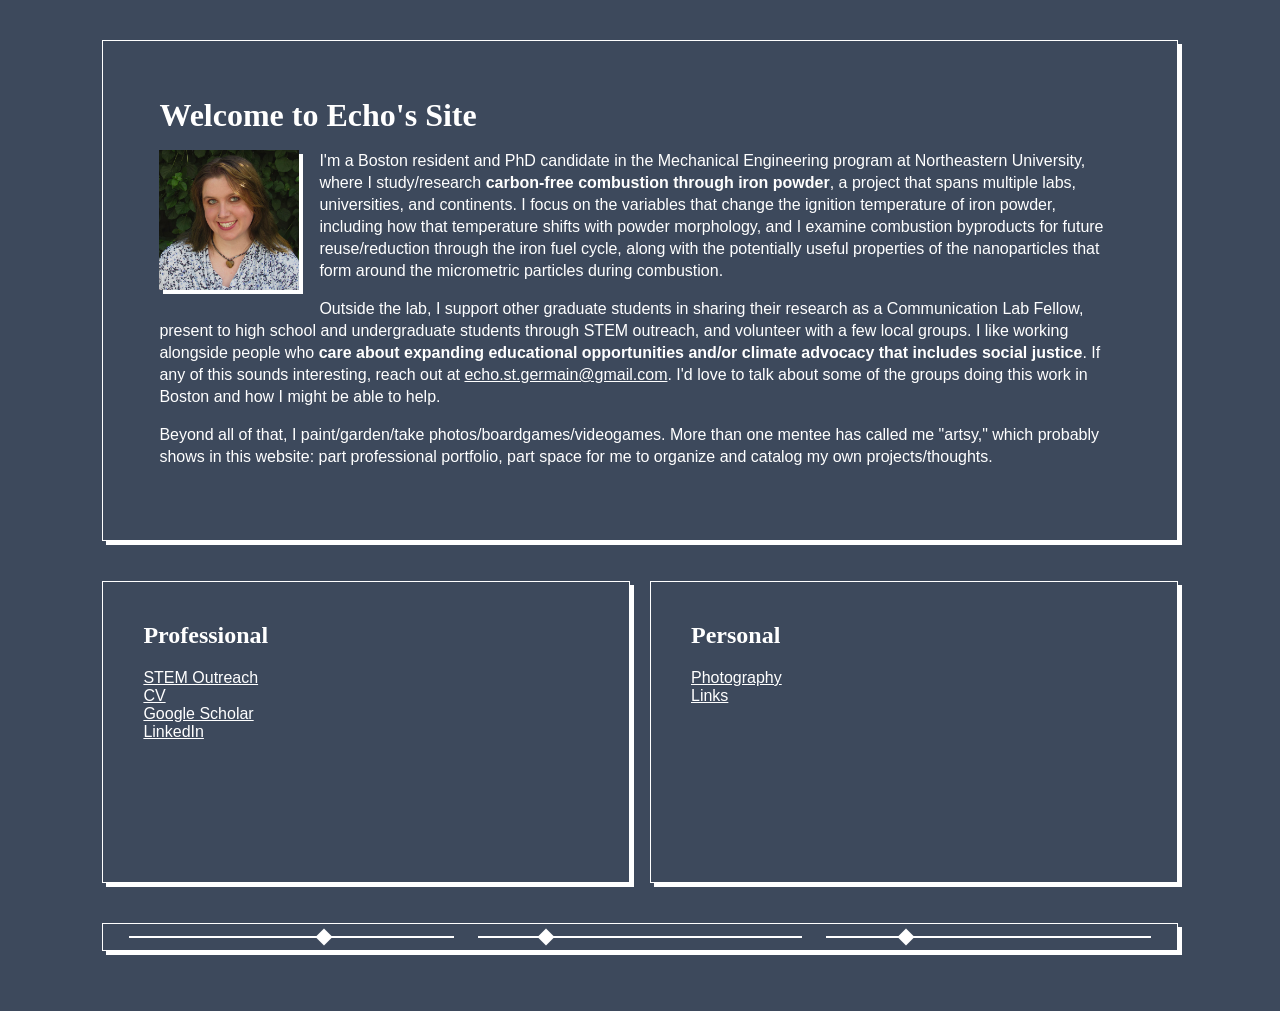
<file: index.html>
<!DOCTYPE html>
<html lang="en">
  <head>
    <meta charset="UTF-8" />
    <link rel="icon" href="data:," />
    <link rel="stylesheet" href="styles.css" />
    <title>Echo St. Germain's Website</title>
    <style>
      body {
        --bg: hsl(217, 20%, 30%);
        --text: #ffffff;
      }
      .top, .row, .theme {
        display: flex;
        gap: 20px;
      }
      .row, .theme {
        margin-top: 40px;
      }
      .theme {
        padding: 10px 24px;
      }
      .theme input[type="range"] {
        flex: 1;
        min-width: 0;
        -webkit-appearance: none;
        appearance: none;
        height: 2px;
        background: var(--text);
      }
      .theme input[type="range"]::-webkit-slider-thumb {
        -webkit-appearance: none;
        width: 12px;
        height: 12px;
        background: var(--text);
        transform: rotate(45deg);
        cursor: pointer;
      }
      .theme input[type="range"]::-moz-range-thumb {
        width: 12px;
        height: 12px;
        background: var(--text);
        border: none;
        border-radius: 0;
        transform: rotate(45deg);
        cursor: pointer;
      }
      @media (max-width: 600px) {
        .top, .row, .theme {
          flex-direction: column;
        }
      }
      .card, .box {
        flex: 1;
      }
      .card {
        padding: 56px;
        min-height: 280px;
      }
      .box {
        padding: 40px;
        min-height: 220px;
      }
      .photo {
        float: left;
        width: 140px;
        aspect-ratio: 1 / 1;
        object-fit: cover;
        margin: 0 20px 12px 0;
        border-radius: 0;
        box-shadow: 4px 4px 0 var(--text);
      }
      .card h1 {
        margin-top: 0;
        margin-bottom: 16px;
      }
      .card p {
        line-height: 22px;
      }
      .hi {
        font-size: 2rem;
        font-weight: bold;
      }
      .box h2 {
        margin-top: 0;
      }
      .box a {
        display: block;
      }
    </style>
  </head>
  <body>
    <div class="top">
      <div class="card">
        <h1>Welcome to Echo's Site</h1>
        <img class="photo" src="pictures/profile.jpg" alt="Echo St. Germain" />
        <p>
          I'm a Boston resident and PhD candidate in the Mechanical
          Engineering program at Northeastern University, where I
          study/research <strong>carbon-free combustion through iron powder</strong>,
          a project that spans multiple labs, universities, and continents. I
          focus on the variables that change the ignition temperature of iron
          powder, including how that temperature shifts with powder
          morphology, and I examine combustion byproducts for future
          reuse/reduction through the iron fuel cycle, along with the
          potentially useful properties of the nanoparticles that form around
          the micrometric particles during combustion.
        </p>
        <p>
          Outside the lab, I support other graduate students
          in sharing their research as a Communication Lab Fellow, present to
          high school and undergraduate students through STEM outreach, and
          volunteer with a few local groups. I like working alongside people
          who <strong>care about expanding educational opportunities and/or
          climate advocacy that includes social justice</strong>. If any of
          this sounds interesting, reach
          out at <span id="email-link"></span>. I'd love to talk about some
          of the groups doing this work in Boston and how I might be able to
          help.
        </p>
        <p>
          Beyond all of that, I paint/garden/take photos/boardgames/videogames.
          More than one mentee has called me "artsy," which
          probably shows in this website: part professional portfolio, part
          space for me to organize and catalog my own projects/thoughts.
        </p>
      </div>
    </div>

    <div class="row">
      <div class="box">
        <h2>Professional</h2>
        <a href="stem-outreach.html">STEM Outreach</a>
        <a href="cv.html">CV</a>
        <a href="https://scholar.google.com/citations?hl=en&amp;user=p5yXdvUAAAAJ">Google Scholar</a>
        <a href="https://www.linkedin.com/in/echost/">LinkedIn</a>
      </div>

      <div class="box">
        <h2>Personal</h2>
        <a href="photography.html">Photography</a>
        <a href="links.html">Links</a>
      </div>
    </div>

    <footer class="theme">
      <input type="range" id="hue" title="Hue" min="0" max="360" value="217" oninput="updateColor()" />
      <input type="range" id="saturation" title="Saturation" min="0" max="100" value="20" oninput="updateColor()" />
      <input type="range" id="lightness" title="Lightness" min="10" max="95" value="30" oninput="updateColor()" />
    </footer>

    <script>
      // Build the mailto link at runtime so scrapers reading the raw HTML
      // don't find a plain-text email address to harvest.
      (function () {
        const user = 'echo.st.germain';
        const domain = 'gmail.com';
        const address = user + '@' + domain;
        document.getElementById('email-link').innerHTML =
          '<a href="mailto:' + address + '">' + address + '</a>';
      })();
    </script>
    <script src="theme.js"></script>
    <script>
      const hueInput = document.getElementById('hue');
      const satInput = document.getElementById('saturation');
      const lightInput = document.getElementById('lightness');

      // Restore slider positions from a previous visit, so they match the theme
      // theme.js already applied before this script ran.
      const savedHue = localStorage.getItem('hue');
      const savedSat = localStorage.getItem('sat');
      const savedLight = localStorage.getItem('light');
      if (savedHue && savedSat && savedLight) {
        hueInput.value = savedHue;
        satInput.value = savedSat;
        lightInput.value = savedLight;
      }

      function updateColor() {
        const hue = hueInput.value;
        const sat = satInput.value;
        const light = lightInput.value;
        const bg = `hsl(${hue}, ${sat}%, ${light}%)`;
        const text = light > 55 ? '#000000' : '#ffffff';
        setTheme(bg, text);
        localStorage.setItem('hue', hue);
        localStorage.setItem('sat', sat);
        localStorage.setItem('light', light);
      }
    </script>
  </body>
</html>
</file>
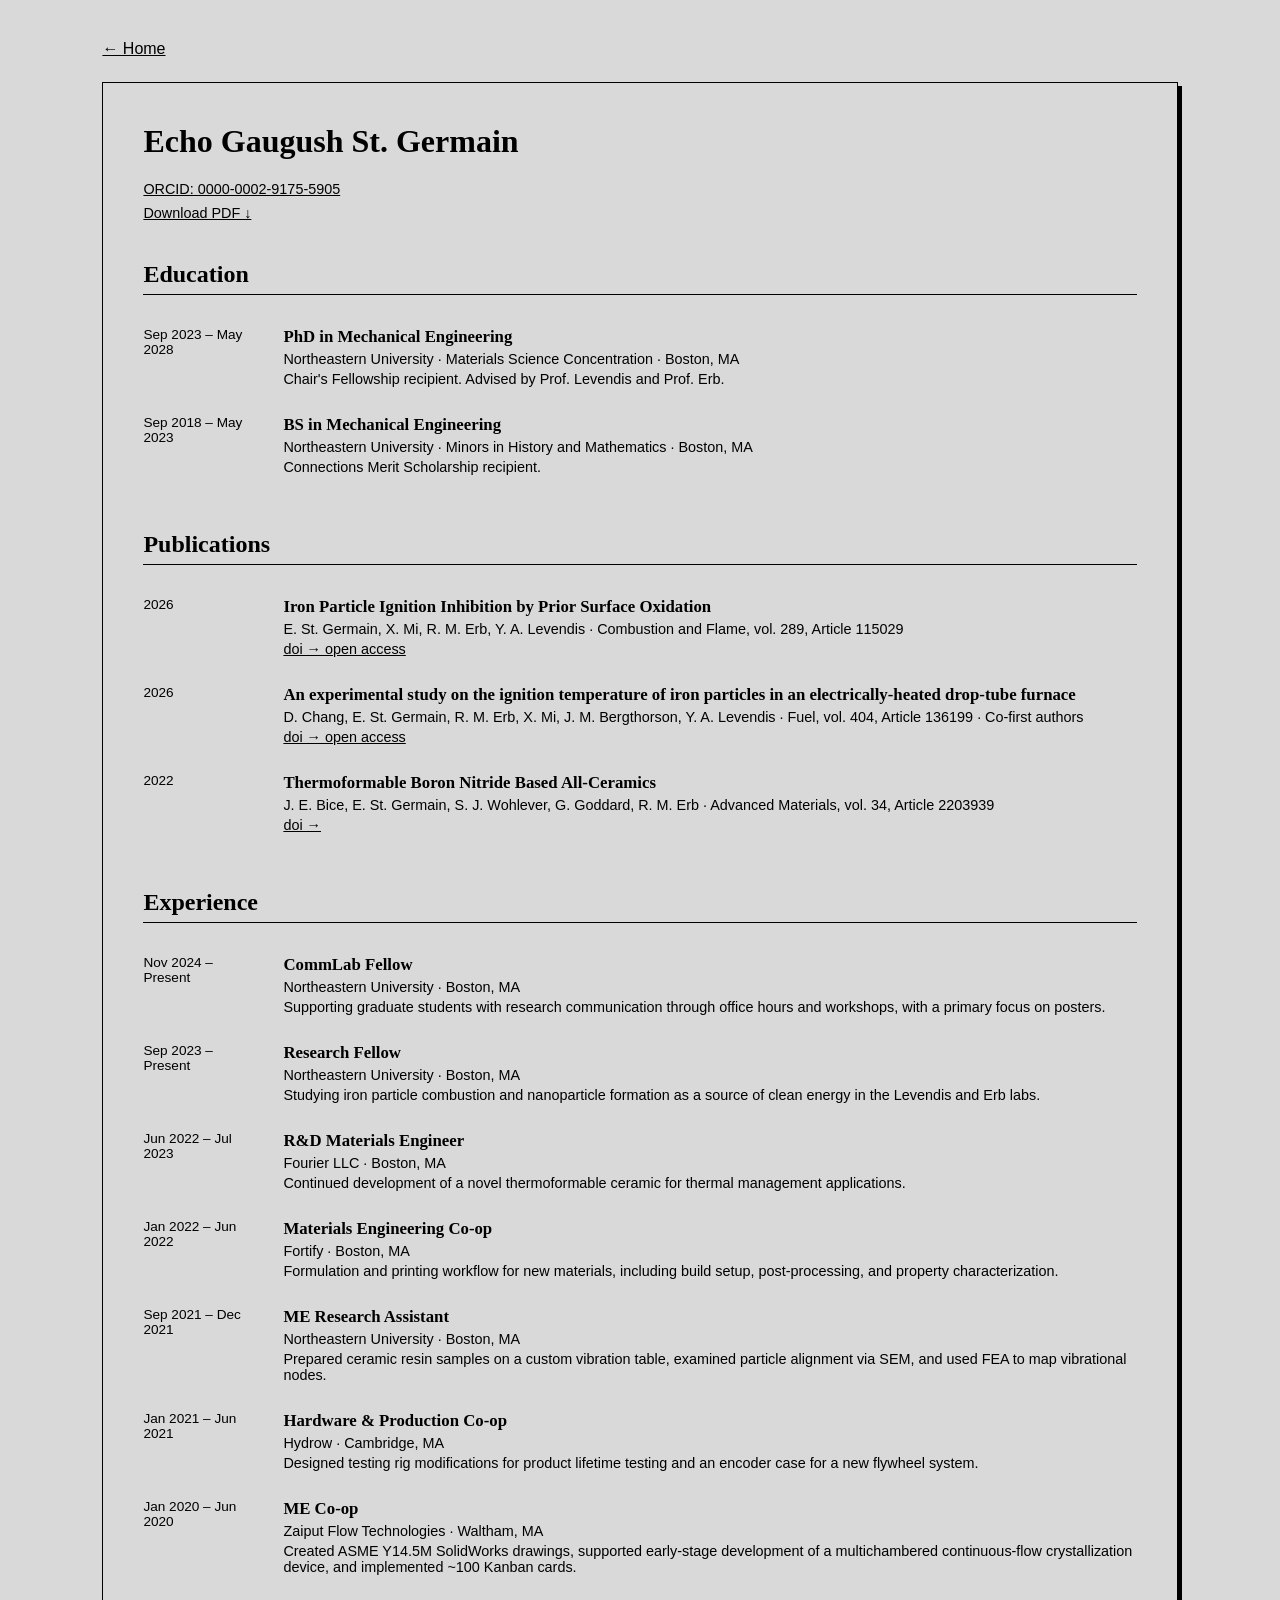
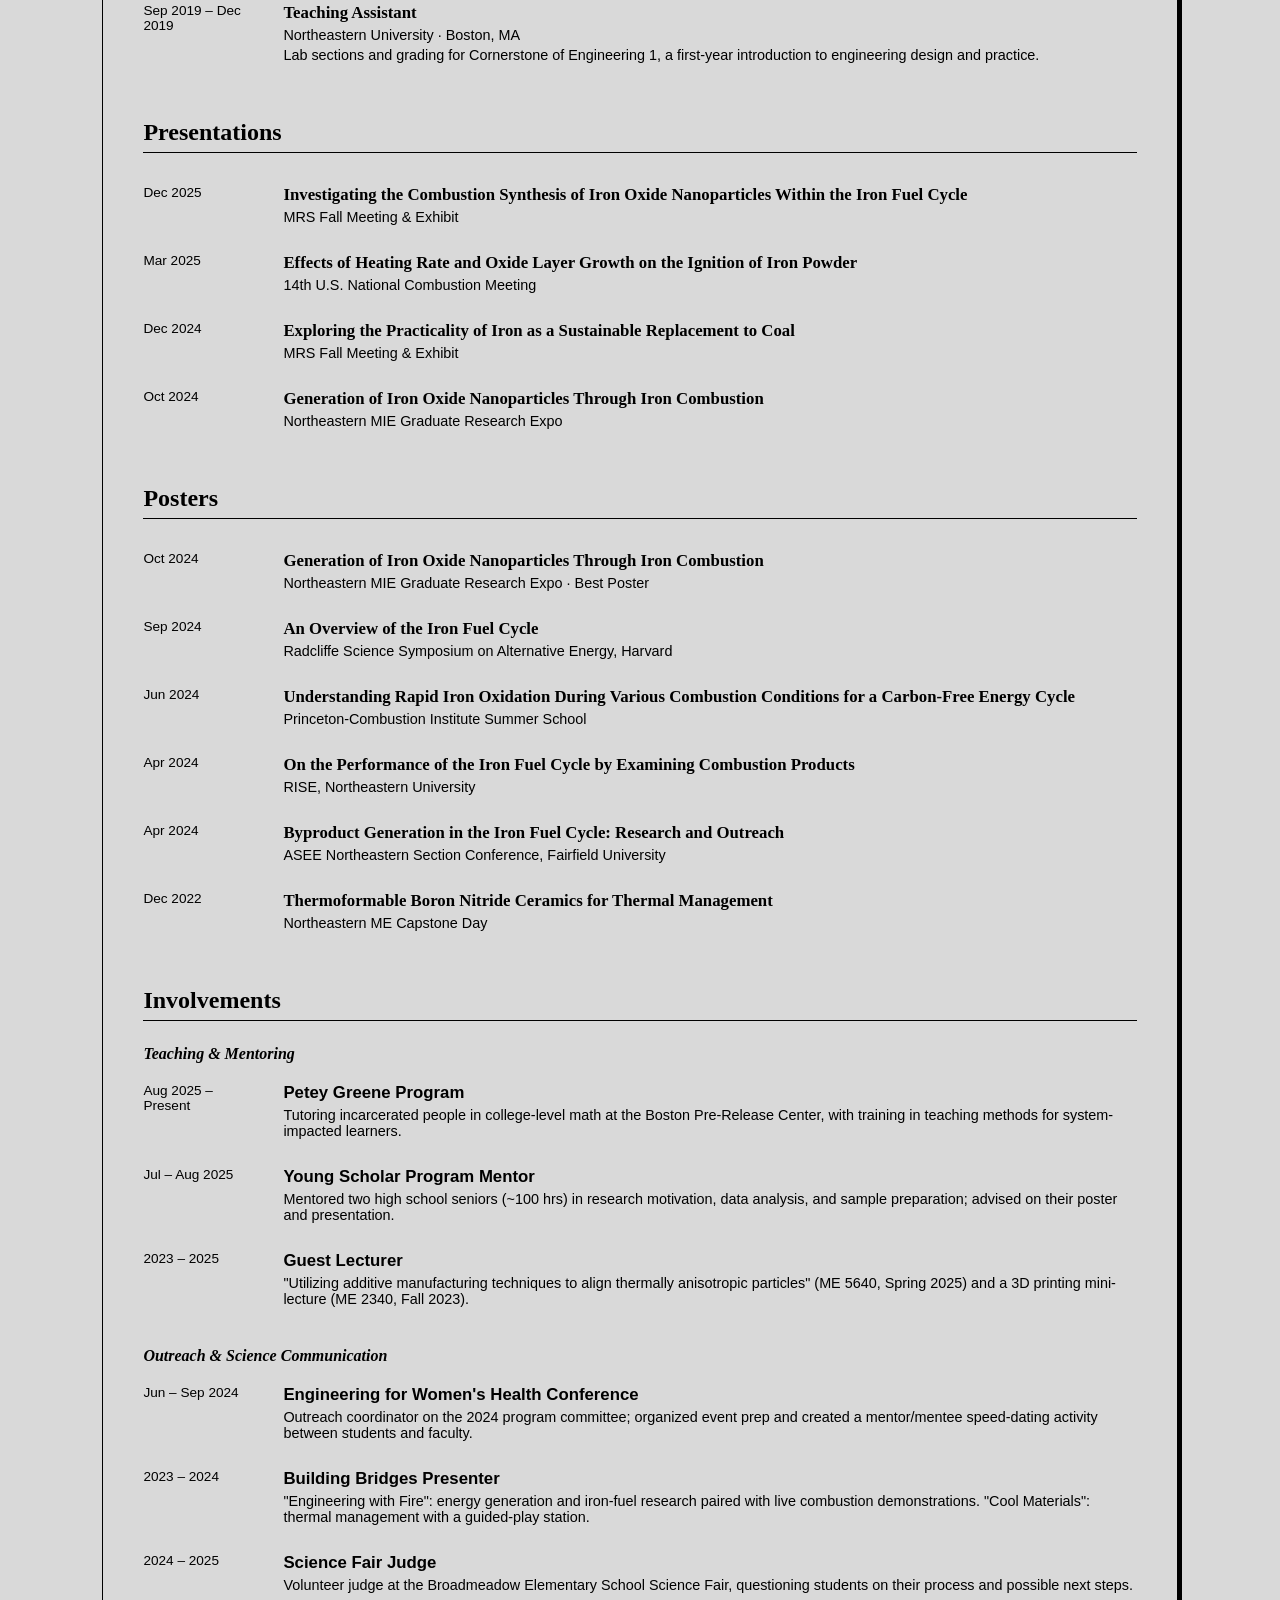
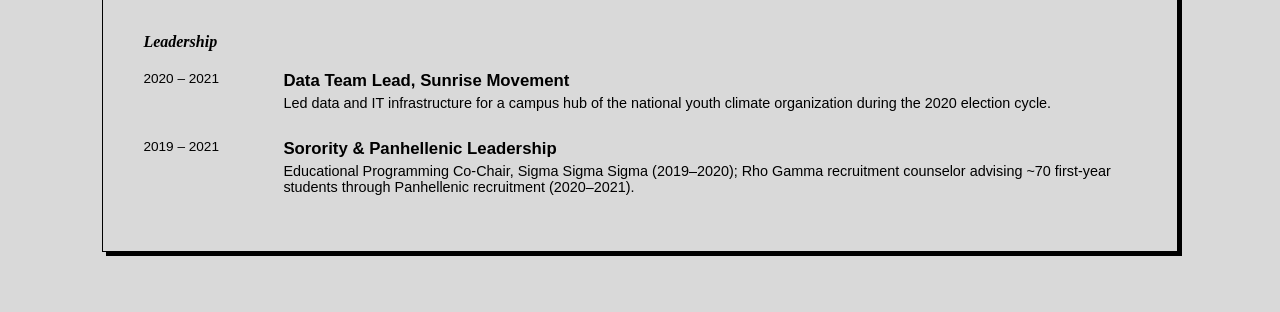
<file: cv.html>
<!DOCTYPE html>
<html lang="en">
  <head>
    <meta charset="UTF-8" />
    <link rel="icon" href="data:," />
    <link rel="stylesheet" href="styles.css" />
    <title>Echo St. Germain · CV</title>
    <style>
      .card {
        padding: 40px;
      }
      h1 {
        margin-top: 0;
      }
      h2 {
        margin-top: 40px;
        border-bottom: 1px solid var(--text);
        padding-bottom: 6px;
      }
      .entry {
        display: flex;
        gap: 20px;
        padding: 12px 0;
      }
      .date {
        flex: 0 0 120px;
        font-size: 0.85rem;
      }
      .entry h3, .entry h4, .entry p {
        margin: 0 0 4px;
      }
      .entry h3, .entry h4 {
        font-size: 1.05rem;
      }
      .entry p {
        font-size: 0.9rem;
      }
      .sub {
        margin: 24px 0 8px;
        font-size: 1rem;
        font-style: italic;
      }
      .contact {
        margin: 0 0 8px;
        font-size: 0.9rem;
      }
      @media (max-width: 600px) {
        .card {
          padding: 24px;
        }
        .entry {
          flex-direction: column;
          gap: 4px;
        }
        .date {
          flex-basis: auto;
        }
      }
    </style>
  </head>
  <body>
    <a class="back" href="index.html">&larr; Home</a>

    <div class="card">
      <h1>Echo Gaugush St. Germain</h1>
      <p class="contact">
        <a href="https://orcid.org/0000-0002-9175-5905">ORCID: 0000-0002-9175-5905</a>
      </p>
      <p class="contact">
        <a href="files/cv.pdf" download>Download PDF &darr;</a>
      </p>

      <h2>Education</h2>
      <div class="entry">
        <div class="date">Sep 2023 – May 2028</div>
        <div>
          <h3>PhD in Mechanical Engineering</h3>
          <p>Northeastern University · Materials Science Concentration · Boston, MA</p>
          <p>Chair's Fellowship recipient. Advised by Prof. Levendis and Prof. Erb.</p>
        </div>
      </div>
      <div class="entry">
        <div class="date">Sep 2018 – May 2023</div>
        <div>
          <h3>BS in Mechanical Engineering</h3>
          <p>Northeastern University · Minors in History and Mathematics · Boston, MA</p>
          <p>Connections Merit Scholarship recipient.</p>
        </div>
      </div>

      <h2>Publications</h2>
      <div class="entry">
        <div class="date">2026</div>
        <div>
          <h3>Iron Particle Ignition Inhibition by Prior Surface Oxidation</h3>
          <p>E. St. Germain, X. Mi, R. M. Erb, Y. A. Levendis · Combustion and Flame, vol. 289, Article 115029</p>
          <p><a href="https://doi.org/10.1016/j.combustflame.2026.115029">doi &rarr; open access</a></p>
        </div>
      </div>
      <div class="entry">
        <div class="date">2026</div>
        <div>
          <h3>An experimental study on the ignition temperature of iron particles in an electrically-heated drop-tube furnace</h3>
          <p>D. Chang, E. St. Germain, R. M. Erb, X. Mi, J. M. Bergthorson, Y. A. Levendis · Fuel, vol. 404, Article 136199 · Co-first authors</p>
          <p><a href="https://doi.org/10.1016/j.fuel.2025.136199">doi &rarr; open access</a></p>
        </div>
      </div>
      <div class="entry">
        <div class="date">2022</div>
        <div>
          <h3>Thermoformable Boron Nitride Based All-Ceramics</h3>
          <p>J. E. Bice, E. St. Germain, S. J. Wohlever, G. Goddard, R. M. Erb · Advanced Materials, vol. 34, Article 2203939</p>
          <p><a href="https://doi.org/10.1002/adma.202203939">doi &rarr;</a></p>
        </div>
      </div>

      <h2>Experience</h2>
      <div class="entry">
        <div class="date">Nov 2024 – Present</div>
        <div>
          <h3>CommLab Fellow</h3>
          <p>Northeastern University · Boston, MA</p>
          <p>Supporting graduate students with research communication through office hours and workshops, with a primary focus on posters.</p>
        </div>
      </div>
      <div class="entry">
        <div class="date">Sep 2023 – Present</div>
        <div>
          <h3>Research Fellow</h3>
          <p>Northeastern University · Boston, MA</p>
          <p>Studying iron particle combustion and nanoparticle formation as a source of clean energy in the Levendis and Erb labs.</p>
        </div>
      </div>
      <div class="entry">
        <div class="date">Jun 2022 – Jul 2023</div>
        <div>
          <h3>R&amp;D Materials Engineer</h3>
          <p>Fourier LLC · Boston, MA</p>
          <p>Continued development of a novel thermoformable ceramic for thermal management applications.</p>
        </div>
      </div>
      <div class="entry">
        <div class="date">Jan 2022 – Jun 2022</div>
        <div>
          <h3>Materials Engineering Co-op</h3>
          <p>Fortify · Boston, MA</p>
          <p>Formulation and printing workflow for new materials, including build setup, post-processing, and property characterization.</p>
        </div>
      </div>
      <div class="entry">
        <div class="date">Sep 2021 – Dec 2021</div>
        <div>
          <h3>ME Research Assistant</h3>
          <p>Northeastern University · Boston, MA</p>
          <p>Prepared ceramic resin samples on a custom vibration table, examined particle alignment via SEM, and used FEA to map vibrational nodes.</p>
        </div>
      </div>
      <div class="entry">
        <div class="date">Jan 2021 – Jun 2021</div>
        <div>
          <h3>Hardware &amp; Production Co-op</h3>
          <p>Hydrow · Cambridge, MA</p>
          <p>Designed testing rig modifications for product lifetime testing and an encoder case for a new flywheel system.</p>
        </div>
      </div>
      <div class="entry">
        <div class="date">Jan 2020 – Jun 2020</div>
        <div>
          <h3>ME Co-op</h3>
          <p>Zaiput Flow Technologies · Waltham, MA</p>
          <p>Created ASME Y14.5M SolidWorks drawings, supported early-stage development of a multichambered continuous-flow crystallization device, and implemented ~100 Kanban cards.</p>
        </div>
      </div>
      <div class="entry">
        <div class="date">Sep 2019 – Dec 2019</div>
        <div>
          <h3>Teaching Assistant</h3>
          <p>Northeastern University · Boston, MA</p>
          <p>Lab sections and grading for Cornerstone of Engineering 1, a first-year introduction to engineering design and practice.</p>
        </div>
      </div>

      <h2>Presentations</h2>
      <div class="entry">
        <div class="date">Dec 2025</div>
        <div>
          <h3>Investigating the Combustion Synthesis of Iron Oxide Nanoparticles Within the Iron Fuel Cycle</h3>
          <p>MRS Fall Meeting &amp; Exhibit</p>
        </div>
      </div>
      <div class="entry">
        <div class="date">Mar 2025</div>
        <div>
          <h3>Effects of Heating Rate and Oxide Layer Growth on the Ignition of Iron Powder</h3>
          <p>14th U.S. National Combustion Meeting</p>
        </div>
      </div>
      <div class="entry">
        <div class="date">Dec 2024</div>
        <div>
          <h3>Exploring the Practicality of Iron as a Sustainable Replacement to Coal</h3>
          <p>MRS Fall Meeting &amp; Exhibit</p>
        </div>
      </div>
      <div class="entry">
        <div class="date">Oct 2024</div>
        <div>
          <h3>Generation of Iron Oxide Nanoparticles Through Iron Combustion</h3>
          <p>Northeastern MIE Graduate Research Expo</p>
        </div>
      </div>

      <h2>Posters</h2>
      <div class="entry">
        <div class="date">Oct 2024</div>
        <div>
          <h3>Generation of Iron Oxide Nanoparticles Through Iron Combustion</h3>
          <p>Northeastern MIE Graduate Research Expo · Best Poster</p>
        </div>
      </div>
      <div class="entry">
        <div class="date">Sep 2024</div>
        <div>
          <h3>An Overview of the Iron Fuel Cycle</h3>
          <p>Radcliffe Science Symposium on Alternative Energy, Harvard</p>
        </div>
      </div>
      <div class="entry">
        <div class="date">Jun 2024</div>
        <div>
          <h3>Understanding Rapid Iron Oxidation During Various Combustion Conditions for a Carbon-Free Energy Cycle</h3>
          <p>Princeton-Combustion Institute Summer School</p>
        </div>
      </div>
      <div class="entry">
        <div class="date">Apr 2024</div>
        <div>
          <h3>On the Performance of the Iron Fuel Cycle by Examining Combustion Products</h3>
          <p>RISE, Northeastern University</p>
        </div>
      </div>
      <div class="entry">
        <div class="date">Apr 2024</div>
        <div>
          <h3>Byproduct Generation in the Iron Fuel Cycle: Research and Outreach</h3>
          <p>ASEE Northeastern Section Conference, Fairfield University</p>
        </div>
      </div>
      <div class="entry">
        <div class="date">Dec 2022</div>
        <div>
          <h3>Thermoformable Boron Nitride Ceramics for Thermal Management</h3>
          <p>Northeastern ME Capstone Day</p>
        </div>
      </div>

      <h2>Involvements</h2>

      <h3 class="sub">Teaching &amp; Mentoring</h3>
      <div class="entry">
        <div class="date">Aug 2025 – Present</div>
        <div>
          <h4>Petey Greene Program</h4>
          <p>Tutoring incarcerated people in college-level math at the Boston Pre-Release Center, with training in teaching methods for system-impacted learners.</p>
        </div>
      </div>
      <div class="entry">
        <div class="date">Jul – Aug 2025</div>
        <div>
          <h4>Young Scholar Program Mentor</h4>
          <p>Mentored two high school seniors (~100 hrs) in research motivation, data analysis, and sample preparation; advised on their poster and presentation.</p>
        </div>
      </div>
      <div class="entry">
        <div class="date">2023 – 2025</div>
        <div>
          <h4>Guest Lecturer</h4>
          <p>"Utilizing additive manufacturing techniques to align thermally anisotropic particles" (ME 5640, Spring 2025) and a 3D printing mini-lecture (ME 2340, Fall 2023).</p>
        </div>
      </div>

      <h3 class="sub">Outreach &amp; Science Communication</h3>
      <div class="entry">
        <div class="date">Jun – Sep 2024</div>
        <div>
          <h4>Engineering for Women's Health Conference</h4>
          <p>Outreach coordinator on the 2024 program committee; organized event prep and created a mentor/mentee speed-dating activity between students and faculty.</p>
        </div>
      </div>
      <div class="entry">
        <div class="date">2023 – 2024</div>
        <div>
          <h4>Building Bridges Presenter</h4>
          <p>"Engineering with Fire": energy generation and iron-fuel research paired with live combustion demonstrations. "Cool Materials": thermal management with a guided-play station.</p>
        </div>
      </div>
      <div class="entry">
        <div class="date">2024 – 2025</div>
        <div>
          <h4>Science Fair Judge</h4>
          <p>Volunteer judge at the Broadmeadow Elementary School Science Fair, questioning students on their process and possible next steps.</p>
        </div>
      </div>

      <h3 class="sub">Leadership</h3>
      <div class="entry">
        <div class="date">2020 – 2021</div>
        <div>
          <h4>Data Team Lead, Sunrise Movement</h4>
          <p>Led data and IT infrastructure for a campus hub of the national youth climate organization during the 2020 election cycle.</p>
        </div>
      </div>
      <div class="entry">
        <div class="date">2019 – 2021</div>
        <div>
          <h4>Sorority &amp; Panhellenic Leadership</h4>
          <p>Educational Programming Co-Chair, Sigma Sigma Sigma (2019–2020); Rho Gamma recruitment counselor advising ~70 first-year students through Panhellenic recruitment (2020–2021).</p>
        </div>
      </div>
    </div>

    <script src="theme.js"></script>
  </body>
</html>
</file>
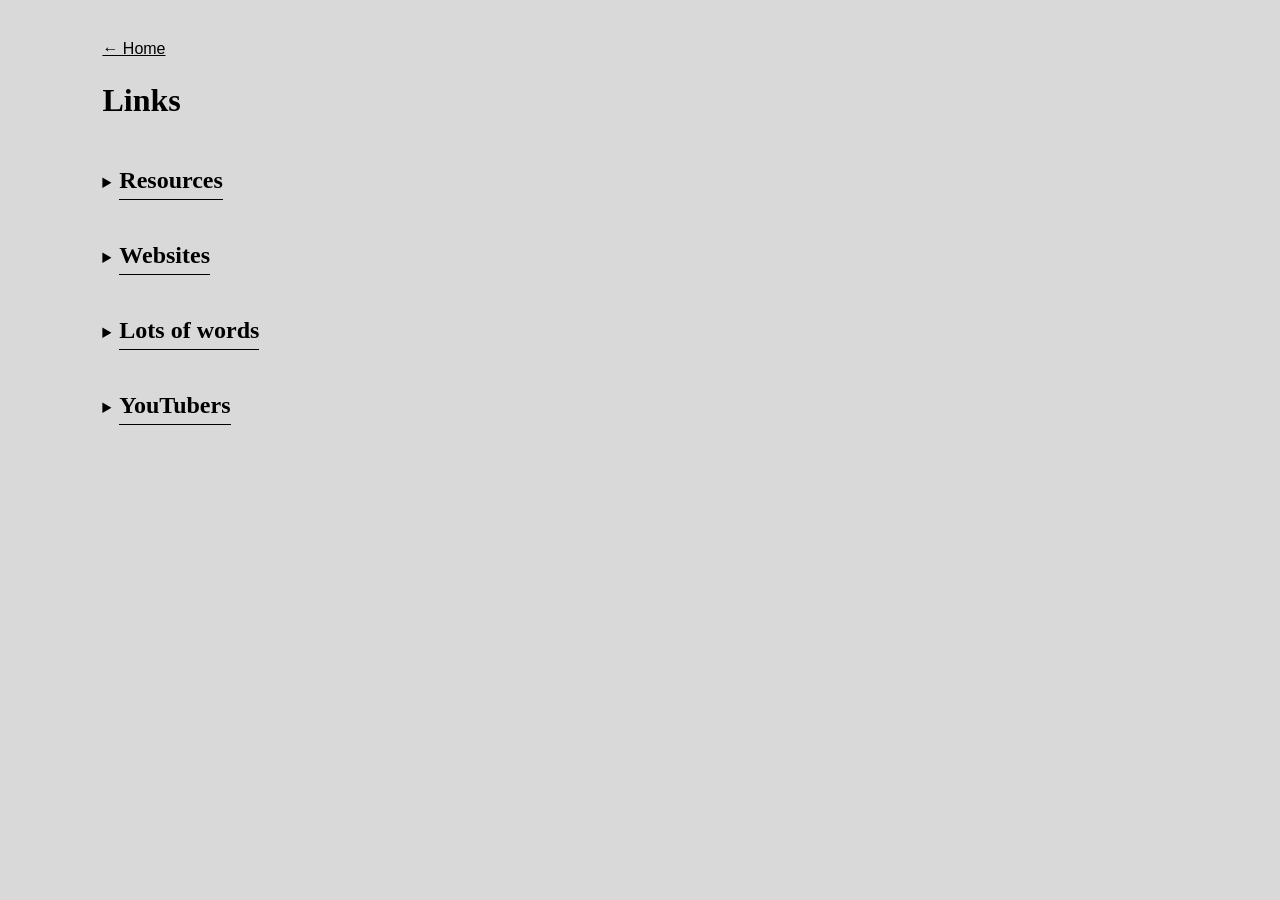
<file: links.html>
<!DOCTYPE html>
<html lang="en">
  <head>
    <meta charset="UTF-8" />
    <link rel="icon" href="data:," />
    <link rel="stylesheet" href="styles.css" />
    <title>Echo St. Germain · Links</title>
    <style>
      h1 {
        margin-top: 0;
      }
      h2 {
        display: inline;
        border-bottom: 1px solid var(--text);
        padding-bottom: 6px;
      }
      details {
        margin-top: 48px;
      }
      summary {
        cursor: pointer;
      }
      h3 {
        margin-top: 32px;
      }
      h3:first-of-type {
        margin-top: 0;
      }
      .note {
        max-width: 60ch;
        line-height: 1.6;
      }
      .entry {
        padding: 10px 0;
        border-bottom: 1px solid color-mix(in srgb, var(--text) 25%, transparent);
      }
      a.title {
        font-weight: bold;
        text-decoration: none;
      }
      a.title:hover {
        text-decoration: underline;
      }
      .entry .source {
        display: block;
        font-size: 0.8rem;
        opacity: 0.7;
      }
      .entry p {
        margin: 4px 0 0;
        font-size: 0.9rem;
      }
    </style>
  </head>
  <body>
    <a class="back" href="index.html">&larr; Home</a>
    <h1>Links</h1>

    <!-- ═══ RESOURCES ═══ -->
    <details>
      <summary><h2>Resources</h2></summary>

      <div class="entry">
        <a class="title" href="https://color.adobe.com/create/image" target="_blank" rel="noopener">Extract Theme from Image</a>
        <span class="source">color.adobe.com</span>
      </div>
      <div class="entry">
        <a class="title" href="https://color.adobe.com/create/color-contrast-analyzer" target="_blank" rel="noopener">Color Contrast Analyzer</a>
        <span class="source">color.adobe.com</span>
      </div>
      <div class="entry">
        <a class="title" href="https://colinpurrington.com/2012/02/example-of-bad-scientific-poster/" target="_blank" rel="noopener">Example of a Bad Scientific Poster</a>
        <span class="source">colinpurrington.com</span>
      </div>
      <div class="entry">
        <a class="title" href="https://thenounproject.com/" target="_blank" rel="noopener">The Noun Project</a>
        <span class="source">thenounproject.com</span>
      </div>
      <div class="entry">
        <a class="title" href="https://www.rawgraphs.io/" target="_blank" rel="noopener">RAWGraphs</a>
        <span class="source">rawgraphs.io</span>
      </div>
      <div class="entry">
        <a class="title" href="https://seaborn.pydata.org/" target="_blank" rel="noopener">seaborn</a>
        <span class="source">seaborn.pydata.org</span>
      </div>
      <div class="entry">
        <a class="title" href="https://archive.is/" target="_blank" rel="noopener">archive.is</a>
        <span class="source">archive.is</span>
      </div>
      <div class="entry">
        <a class="title" href="https://www.atlascope.org/" target="_blank" rel="noopener">Atlascope</a>
        <span class="source">atlascope.org</span>
      </div>
      <div class="entry">
        <a class="title" href="https://shapecatcher.com/" target="_blank" rel="noopener">Shapecatcher</a>
        <span class="source">shapecatcher.com</span>
      </div>
    </details>

    <!-- ═══ WEBSITES ═══ -->
    <details>
      <summary><h2>Websites</h2></summary>

      <h3>Personal sites</h3>
      <div class="entry">
        <a class="title" href="https://ribo.zone/" target="_blank" rel="noopener">ribo.zone</a>
        <p>a room, a scrapbook, a laboratory...</p>
      </div>
      <div class="entry">
        <a class="title" href="https://textures.neocities.org/" target="_blank" rel="noopener">TextureTown</a>
        <p>Many many textures for you to download for your websites and 3D worlds, all for freeeeeeeeeeeeeeee! :^]</p>
      </div>
      <div class="entry">
        <a class="title" href="https://meewillis.neocities.org/" target="_blank" rel="noopener">meewillis</a>
      </div>
      <div class="entry">
        <a class="title" href="https://macwright.com/" target="_blank" rel="noopener">macwright.com</a>
        <p>The blog, projects, and assorted output of Tom MacWright</p>
      </div>
      <div class="entry">
        <a class="title" href="https://baccyflap.com/mus/" target="_blank" rel="noopener">the museum | baccyflap.com</a>
        <p>the last homely page east of the tubes</p>
      </div>
      <div class="entry">
        <a class="title" href="https://colinpurrington.com/" target="_blank" rel="noopener">Colin Purrington</a>
        <p>Science communication, poster design advice, and assorted writing</p>
      </div>
      <div class="entry">
        <a class="title" href="https://colinpurrington.smugmug.com/" target="_blank" rel="noopener">Colin Purrington Photography</a>
      </div>

      <h3>Cool visuals / fun things</h3>
      <div class="entry">
        <a class="title" href="https://earth.nullschool.net/" target="_blank" rel="noopener">earth.nullschool.net</a>
        <p>See current wind, weather, ocean, and pollution conditions, as forecast by supercomputers, on an interactive animated map. Updated every three hours.</p>
      </div>
      <div class="entry">
        <a class="title" href="https://worldwidetelescope.org/webclient/" target="_blank" rel="noopener">WorldWide Telescope</a>
        <p>Worldwide Telescope is a tool for showcasing astronomical data and knowledge.</p>
      </div>
      <div class="entry">
        <a class="title" href="https://informationisbeautiful.net/" target="_blank" rel="noopener">Information is Beautiful</a>
        <p>Distilling the world's data, information &amp; knowledge into beautiful infographics &amp; visualizations</p>
      </div>
      <div class="entry">
        <a class="title" href="https://radio.garden/" target="_blank" rel="noopener">radio.garden</a>
      </div>
      <div class="entry">
        <a class="title" href="https://www.histography.io/" target="_blank" rel="noopener">histography.io</a>
        <p>Histography is an interactive timeline that spans across 14 billion years of history, from the Big Bang to 2015</p>
      </div>
      <div class="entry">
        <a class="title" href="https://explorabl.es/" target="_blank" rel="noopener">Explorable Explanations</a>
        <p>a hub for learning through play</p>
      </div>
      <div class="entry">
        <a class="title" href="https://pudding.cool/" target="_blank" rel="noopener">The Pudding</a>
        <p>The Pudding explains ideas with visual essays.</p>
      </div>

      <h3>Medium-form writing</h3>
      <div class="entry">
        <a class="title" href="https://worksinprogress.co/" target="_blank" rel="noopener">Works in Progress</a>
        <p>A magazine dedicated to new and underrated ideas to improve the world, featuring original writing from the world's most interesting thinkers.</p>
      </div>
      <div class="entry">
        <a class="title" href="https://asteriskmag.com/" target="_blank" rel="noopener">Asterisk</a>
        <p>Asterisk Magazine covers science, emerging technologies, economics, politics, culture, global health, threats to human development and flourishing.</p>
      </div>
      <div class="entry">
        <a class="title" href="https://www.palladiummag.com/" target="_blank" rel="noopener">Palladium</a>
        <p>Palladium is a San Francisco-based non-partisan publication that explores the future of governance and society through journalism, analysis, and philosophy.</p>
      </div>

      <h3>Things I think about at work</h3>
      <div class="entry">
        <a class="title" href="https://worrydream.com/ClimateChange/#funding" target="_blank" rel="noopener">What can a technologist do about climate change?</a>
      </div>
      <div class="entry">
        <a class="title" href="https://ourworldindata.org/" target="_blank" rel="noopener">Our World in Data</a>
        <p>Research and data to make progress against the world's largest problems</p>
      </div>
      <div class="entry">
        <a class="title" href="https://www.icos-cp.eu/" target="_blank" rel="noopener">ICOS Carbon Portal</a>
        <p>Standardised Greenhouse Gas Measurements Throughout Europe</p>
      </div>
      <div class="entry">
        <a class="title" href="https://globalenergymonitor.org/" target="_blank" rel="noopener">Global Energy Monitor</a>
      </div>
    </details>

    <!-- ═══ LOTS OF WORDS ═══ -->
    <details>
      <summary><h2>Lots of words</h2></summary>

      <h3>Iron fuel</h3>
      <p class="note">
        I occasionally find myself explaining iron fuel in casual conversation, usually to
        someone who has never heard of it or is skeptical. Here are links so I can cite actual
        company names and research when these conversations come up.
      </p>
      <div class="entry">
        <a class="title" href="https://www.ironfueltechnology.com/" target="_blank" rel="noopener">RIFT &mdash; Iron Fuel Technology Built for Impact</a>
        <span class="source">ironfueltechnology.com</span>
      </div>
      <div class="entry">
        <a class="title" href="https://www.pometon.com/en/iron-fuel-ecosystem/" target="_blank" rel="noopener">Iron Fuel Ecosystem</a>
        <span class="source">pometon.com</span>
      </div>
      <div class="entry">
        <a class="title" href="https://www.metalot.org/iron-power/" target="_blank" rel="noopener">Iron Power</a>
        <span class="source">metalot.org</span>
      </div>
      <div class="entry">
        <a class="title" href="https://www.tutcosureheat.com/rift-iron-fuel-technology" target="_blank" rel="noopener">TUTCO SureHeat Partners with RIFT to Advance Iron Fuel Technology</a>
        <span class="source">tutcosureheat.com</span>
      </div>
      <div class="entry">
        <a class="title" href="https://www.canarymedia.com/articles/clean-energy-manufacturing/metal-powders-help-fuel-rockets-now-factories" target="_blank" rel="noopener">Metal Powders Help Fuel Rockets. Now Factories.</a>
        <span class="source">canarymedia.com</span>
      </div>
      <div class="entry">
        <a class="title" href="https://www.sciencedirect.com/science/article/pii/S0306261915011071" target="_blank" rel="noopener">Recyclable metal fuels for clean and compact zero-carbon power</a>
        <span class="source">sciencedirect.com &mdash; Applied Energy, 2015</span>
      </div>
    </details>

    <!-- ═══ YOUTUBERS ═══ -->
    <details>
      <summary><h2>YouTubers</h2></summary>

      <h3>Science</h3>
      <div class="entry">
        <a class="title" href="https://www.youtube.com/@physicsforthebirds" target="_blank" rel="noopener">Physics for the Birds</a>
        <a class="title" href="https://www.youtube.com/watch?v=Dk0dB4HYnu0" target="_blank" rel="noopener">&#9654; The Double Bubble Theorem</a>
      </div>
      <div class="entry">
        <a class="title" href="https://www.youtube.com/@plantsinjars" target="_blank" rel="noopener">Plants in Jars</a>
      </div>
      <div class="entry">
        <a class="title" href="https://www.youtube.com/@acollierastro" target="_blank" rel="noopener">Angela Collier</a>
        <a class="title" href="https://www.youtube.com/watch?v=J82N4F4jlDI" target="_blank" rel="noopener">&#9654; the best science podcast isn't what you think</a>
      </div>
      <div class="entry">
        <a class="title" href="https://www.youtube.com/@USCSB" target="_blank" rel="noopener">U.S. Chemical Safety Board</a>
      </div>
      <div class="entry">
        <a class="title" href="https://www.youtube.com/@BobbyBroccoli" target="_blank" rel="noopener">BobbyBroccoli</a>
        <a class="title" href="https://www.youtube.com/watch?v=ett_8wLJ87U" target="_blank" rel="noopener">&#9654; The man who faked human cloning</a>
      </div>

      <h3>Mathematics &amp; computation</h3>
      <div class="entry">
        <a class="title" href="https://www.youtube.com/@MQTate" target="_blank" rel="noopener">MQTate</a>
        <a class="title" href="https://www.youtube.com/watch?v=OyOrE6-6H-Y" target="_blank" rel="noopener">&#9654; Tatefacts: Iron</a>
      </div>
      <div class="entry">
        <a class="title" href="https://www.youtube.com/@vcubingx" target="_blank" rel="noopener">vcubingx</a>
      </div>
      <div class="entry">
        <a class="title" href="https://www.youtube.com/@udiprod" target="_blank" rel="noopener">udiprod</a>
        <a class="title" href="https://www.youtube.com/watch?v=xV1aKUdlljU" target="_blank" rel="noopener">&#9654; [Laser] Firing squad synchronization problem</a>
      </div>
      <div class="entry">
        <a class="title" href="https://www.youtube.com/@morphocular" target="_blank" rel="noopener">Morphocular</a>
        <a class="title" href="https://www.youtube.com/watch?v=jNpKKDekS6k" target="_blank" rel="noopener">&#9654; How to do two (or more) integrals with just one</a>
      </div>
      <div class="entry">
        <a class="title" href="https://www.youtube.com/@standupmaths" target="_blank" rel="noopener">Stand-up Maths</a>
        <a class="title" href="https://www.youtube.com/watch?v=x3dE-NJ1UDQ" target="_blank" rel="noopener">&#9654; How to break Magic the Gathering</a>
      </div>
      <div class="entry">
        <a class="title" href="https://www.youtube.com/@PrimerBlobs" target="_blank" rel="noopener">Primer</a>
        <a class="title" href="https://www.youtube.com/watch?v=yhO6jfHPFQU" target="_blank" rel="noopener">&#9654; Simulating alternate voting systems</a>
      </div>
      <div class="entry">
        <a class="title" href="https://www.youtube.com/@3blue1brown" target="_blank" rel="noopener">3Blue1Brown</a>
        <a class="title" href="https://www.youtube.com/watch?v=ltLUadnCyi0" target="_blank" rel="noopener">&#9654; A tale of two problem solvers | Average cube shadow area</a>
      </div>

      <h3>Climate &amp; environment</h3>
      <div class="entry">
        <a class="title" href="https://www.youtube.com/@makethingwithhand" target="_blank" rel="noopener">Make Thing With Hand</a>
      </div>
      <div class="entry">
        <a class="title" href="https://www.youtube.com/@terramater" target="_blank" rel="noopener">Terra Mater</a>
      </div>
      <div class="entry">
        <a class="title" href="https://www.youtube.com/@ClimateTown" target="_blank" rel="noopener">Climate Town</a>
        <a class="title" href="https://www.youtube.com/watch?v=K2oL4SFwkkw" target="_blank" rel="noopener">&#9654; Natural Gas Is Scamming America</a>
      </div>
      <div class="entry">
        <a class="title" href="https://www.youtube.com/@SimonClark" target="_blank" rel="noopener">Simon Clark</a>
        <a class="title" href="https://www.youtube.com/watch?v=bX1n25rN8yg" target="_blank" rel="noopener">&#9654; You've been lied to about Net Zero</a>
      </div>

      <h3>Urbanism</h3>
      <div class="entry">
        <a class="title" href="https://www.youtube.com/@NotJustBikes" target="_blank" rel="noopener">Not Just Bikes</a>
      </div>

      <h3>History &amp; documentary</h3>
      <div class="entry">
        <a class="title" href="https://www.youtube.com/@DanielsimsSteiner" target="_blank" rel="noopener">Daniel Steiner</a>
        <a class="title" href="https://www.youtube.com/watch?v=UA63zaIXCZw" target="_blank" rel="noopener">&#9654; Boston's Map, Explained</a>
      </div>
      <div class="entry">
        <a class="title" href="https://www.youtube.com/@hillelwayne3236" target="_blank" rel="noopener">Hillel Wayne</a>
        <a class="title" href="https://www.youtube.com/watch?v=cQ7bcCrJMHc" target="_blank" rel="noopener">&#9654; A Brief Introduction to Esoteric Programming Languages</a>
      </div>
      <div class="entry">
        <a class="title" href="https://www.youtube.com/@NakariSpeardane" target="_blank" rel="noopener">Nakari Speardane</a>
      </div>
      <div class="entry">
        <a class="title" href="https://www.youtube.com/@BrightSunFilms" target="_blank" rel="noopener">Bright Sun Films</a>
      </div>
      <div class="entry">
        <a class="title" href="https://www.youtube.com/@Defunctland" target="_blank" rel="noopener">Defunctland</a>
      </div>

      <h3>Technology &amp; games</h3>
      <div class="entry">
        <a class="title" href="https://www.youtube.com/@TechnologyConnextras" target="_blank" rel="noopener">Technology Connextras</a>
      </div>
      <div class="entry">
        <a class="title" href="https://www.youtube.com/@GMTK" target="_blank" rel="noopener">Game Maker's Toolkit</a>
      </div>

      <h3>Craft &amp; making</h3>
      <div class="entry">
        <a class="title" href="https://www.youtube.com/@joshuacooksthendraws" target="_blank" rel="noopener">joshuacooksthendraws</a>
      </div>
      <div class="entry">
        <a class="title" href="https://www.youtube.com/@manoanimationstudios" target="_blank" rel="noopener">Mano Animation Studios</a>
      </div>
      <div class="entry">
        <a class="title" href="https://www.youtube.com/@RickiHirsch" target="_blank" rel="noopener">Ricki Hirsch</a>
        <a class="title" href="https://www.youtube.com/watch?v=3XGp4DP6Xec" target="_blank" rel="noopener">&#9654; What If You Only Get Lucky Once?</a>
      </div>
      <div class="entry">
        <a class="title" href="https://www.youtube.com/@HBMmaster" target="_blank" rel="noopener">jan Misali</a>
        <a class="title" href="https://www.youtube.com/watch?v=KmfdeWd0RMk" target="_blank" rel="noopener">&#9654; a joke about measurement</a>
      </div>
      <div class="entry">
        <a class="title" href="https://www.youtube.com/@MicarahTewers" target="_blank" rel="noopener">Micarah Tewers</a>
      </div>

      <h3>Politics &amp; economics</h3>
      <div class="entry">
        <a class="title" href="https://www.youtube.com/@Shaun_vids" target="_blank" rel="noopener">Shaun</a>
        <a class="title" href="https://www.youtube.com/watch?v=L30_hfuZoQ8" target="_blank" rel="noopener">&#9654; The Death Penalty feat. PragerU</a>
      </div>
      <div class="entry">
        <a class="title" href="https://www.youtube.com/@thefinancialdiet" target="_blank" rel="noopener">The Financial Diet</a>
      </div>
      <div class="entry">
        <a class="title" href="https://www.youtube.com/@GoodWorkMB" target="_blank" rel="noopener">Good Work</a>
      </div>
      <div class="entry">
        <a class="title" href="https://www.youtube.com/@moreperfectunion" target="_blank" rel="noopener">More Perfect Union</a>
      </div>

      <h3>Video essays</h3>
      <div class="entry">
        <a class="title" href="https://www.youtube.com/@BelowTheFray" target="_blank" rel="noopener">Below the Fray</a>
        <a class="title" href="https://www.youtube.com/watch?v=2o56DEVdTXI" target="_blank" rel="noopener">&#9654; Learning to Love Sci-fi (with Lincoln Michel)</a>
      </div>
      <div class="entry">
        <a class="title" href="https://www.youtube.com/@sarahdavisbaker" target="_blank" rel="noopener">Sarah Davis Baker</a>
        <a class="title" href="https://www.youtube.com/watch?v=oYlcUbLAFmw" target="_blank" rel="noopener">&#9654; The Internet Used to Be a Place</a>
      </div>
      <div class="entry">
        <a class="title" href="https://www.youtube.com/@KeyanCarlile" target="_blank" rel="noopener">Keyan Carlile</a>
      </div>
      <div class="entry">
        <a class="title" href="https://www.youtube.com/@AliceCappelle" target="_blank" rel="noopener">Alice Cappelle</a>
      </div>
      <div class="entry">
        <a class="title" href="https://www.youtube.com/@FoldingIdeas" target="_blank" rel="noopener">Folding Ideas</a>
        <a class="title" href="https://www.youtube.com/watch?v=2UDXdqqJQPE" target="_blank" rel="noopener">&#9654; Mantracks: a True Story of Fake Fossils</a>
      </div>
      <div class="entry">
        <a class="title" href="https://www.youtube.com/@JennyNicholson" target="_blank" rel="noopener">Jenny Nicholson</a>
      </div>
      <div class="entry">
        <a class="title" href="https://www.youtube.com/@JacobGeller" target="_blank" rel="noopener">Jacob Geller</a>
        <a class="title" href="https://www.youtube.com/watch?v=6oqO3FXSecM" target="_blank" rel="noopener">&#9654; Art for No One</a>
      </div>
      <div class="entry">
        <a class="title" href="https://www.youtube.com/@Nerdwriter1" target="_blank" rel="noopener">Nerdwriter1</a>
      </div>
    </details>

    <script src="theme.js"></script>
  </body>
</html>
</file>
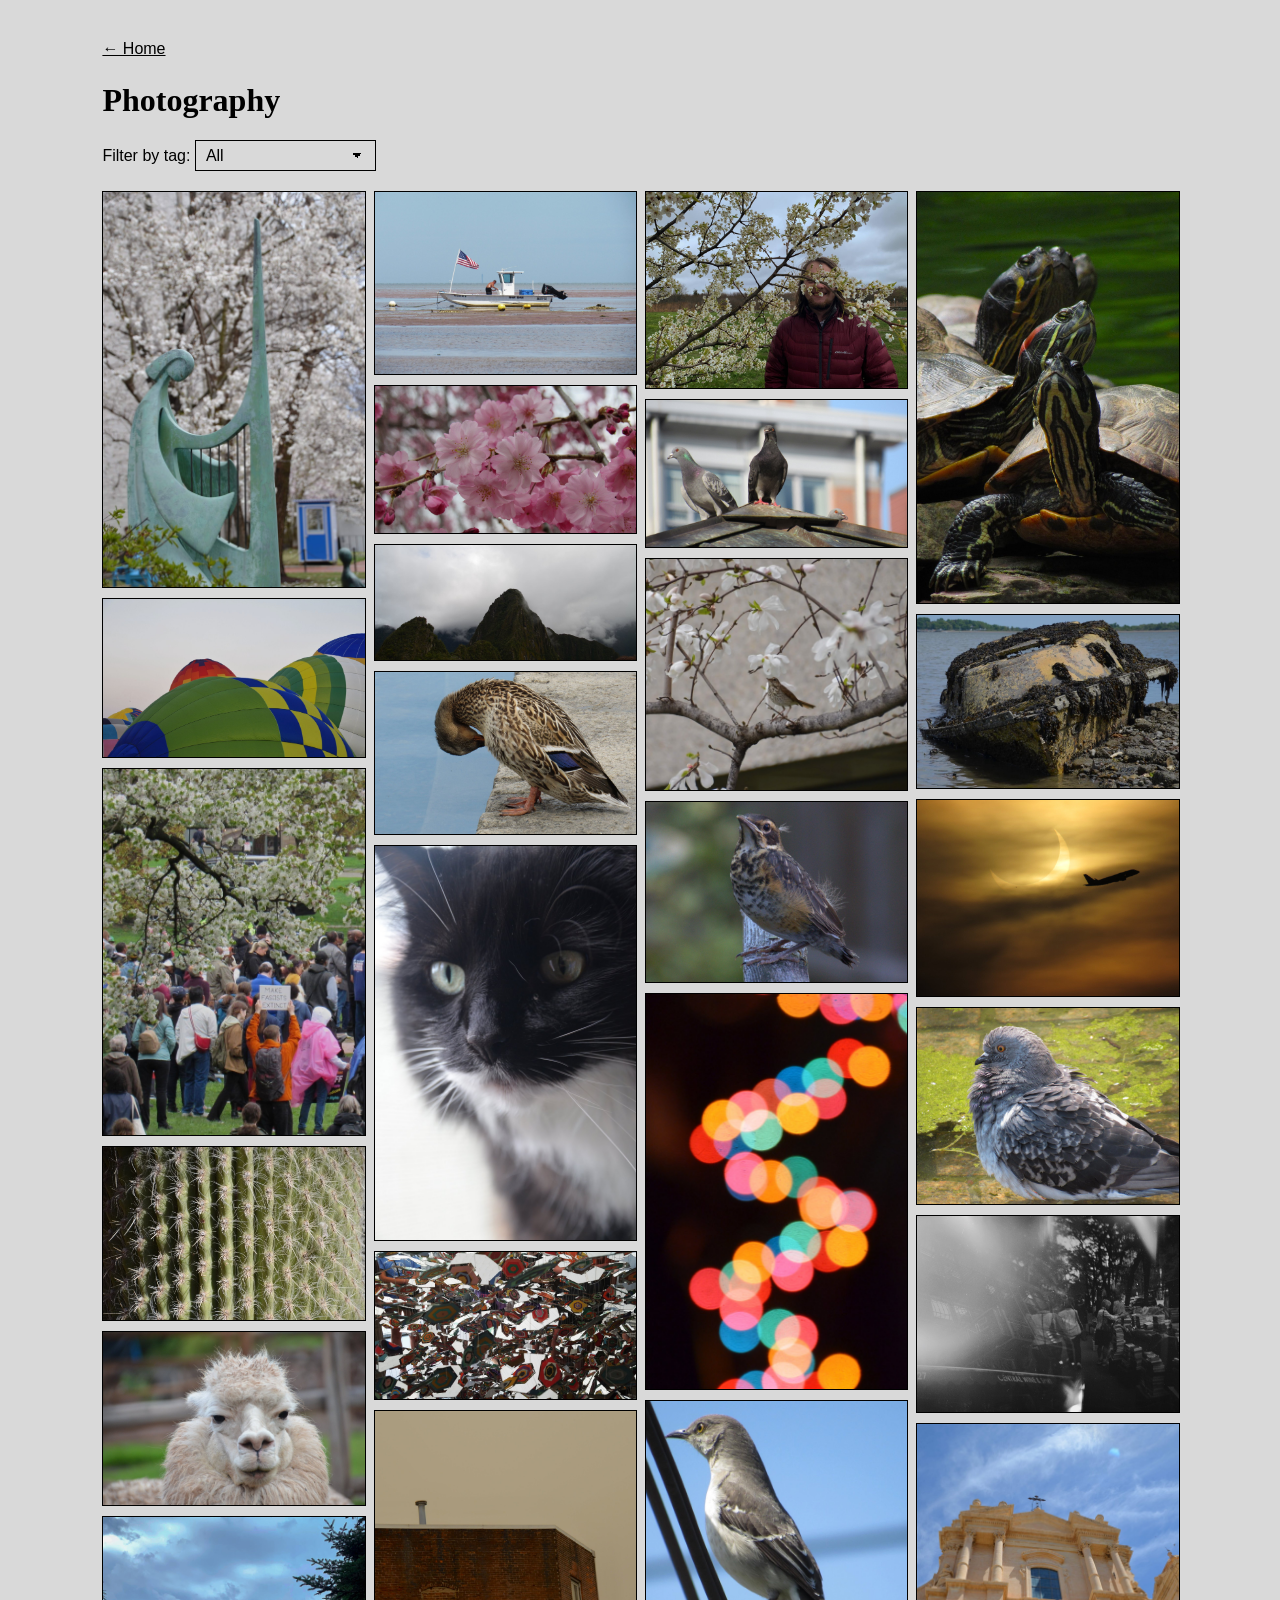
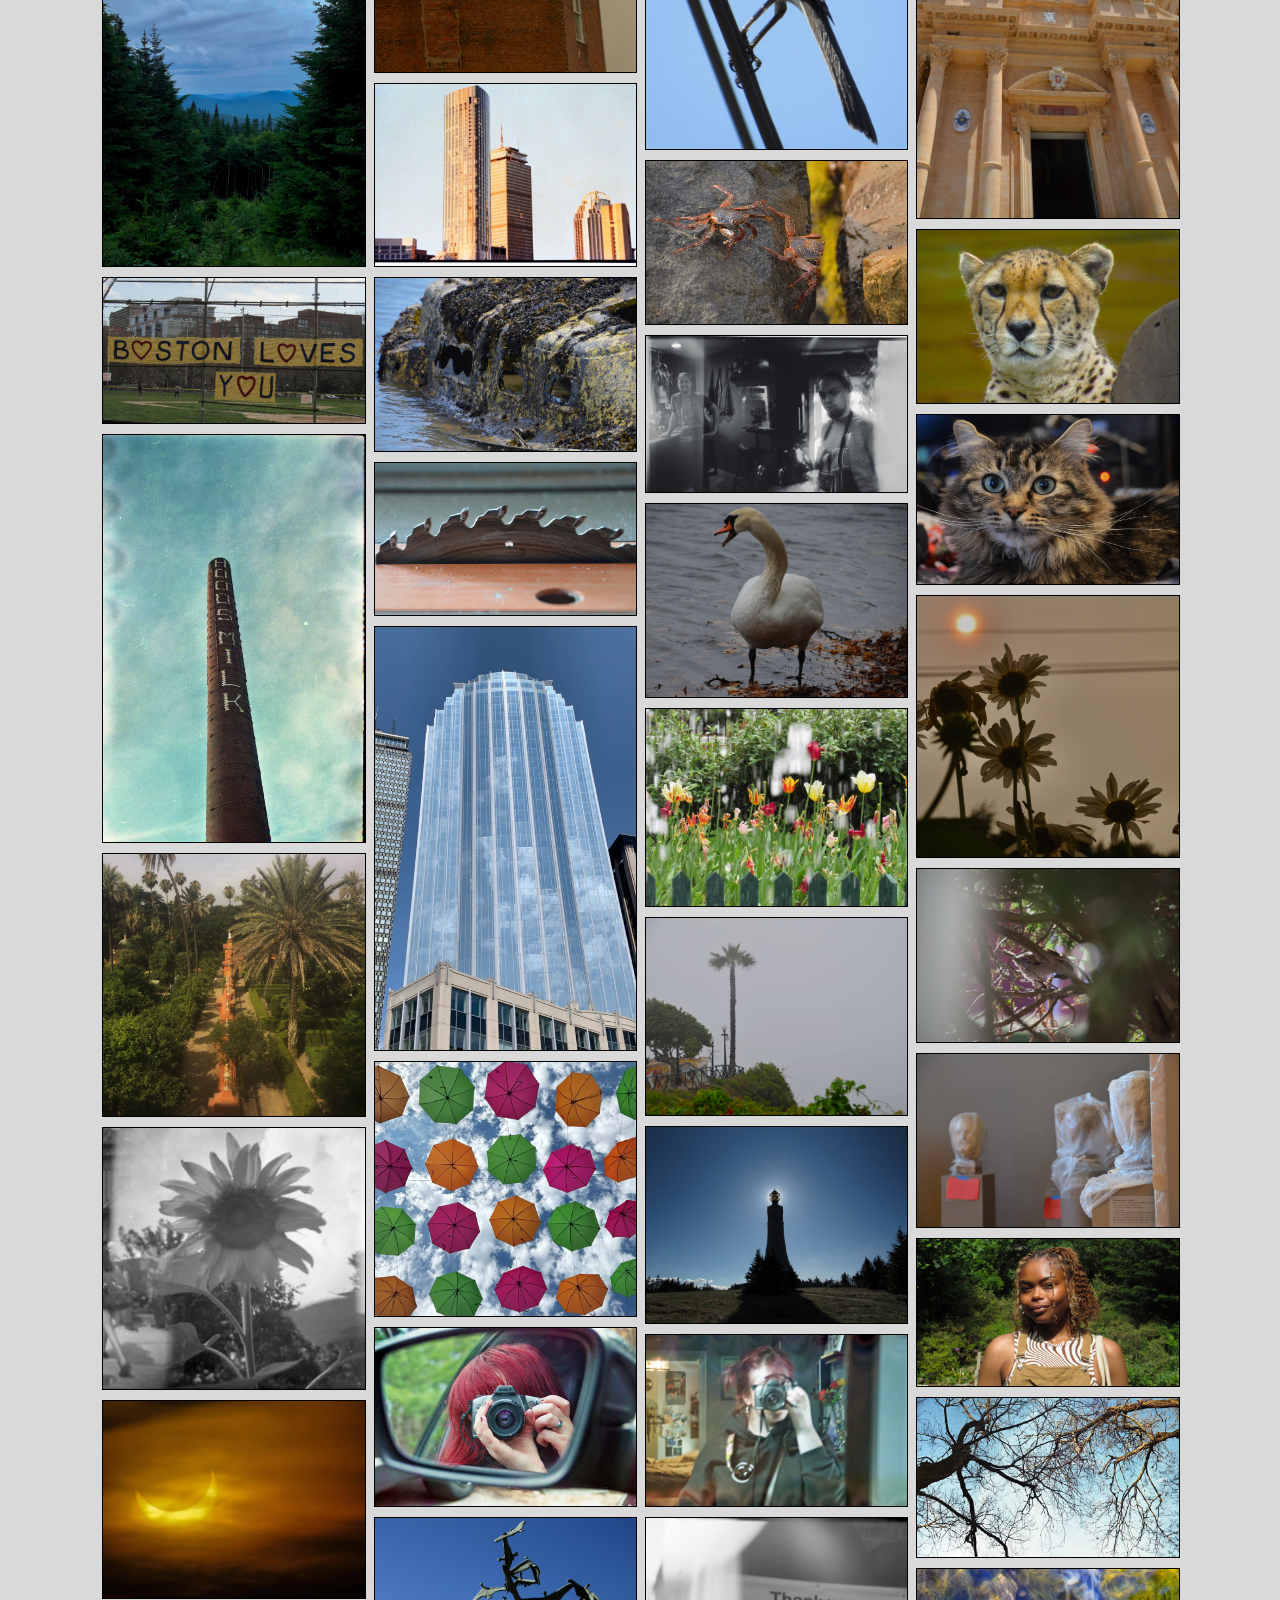
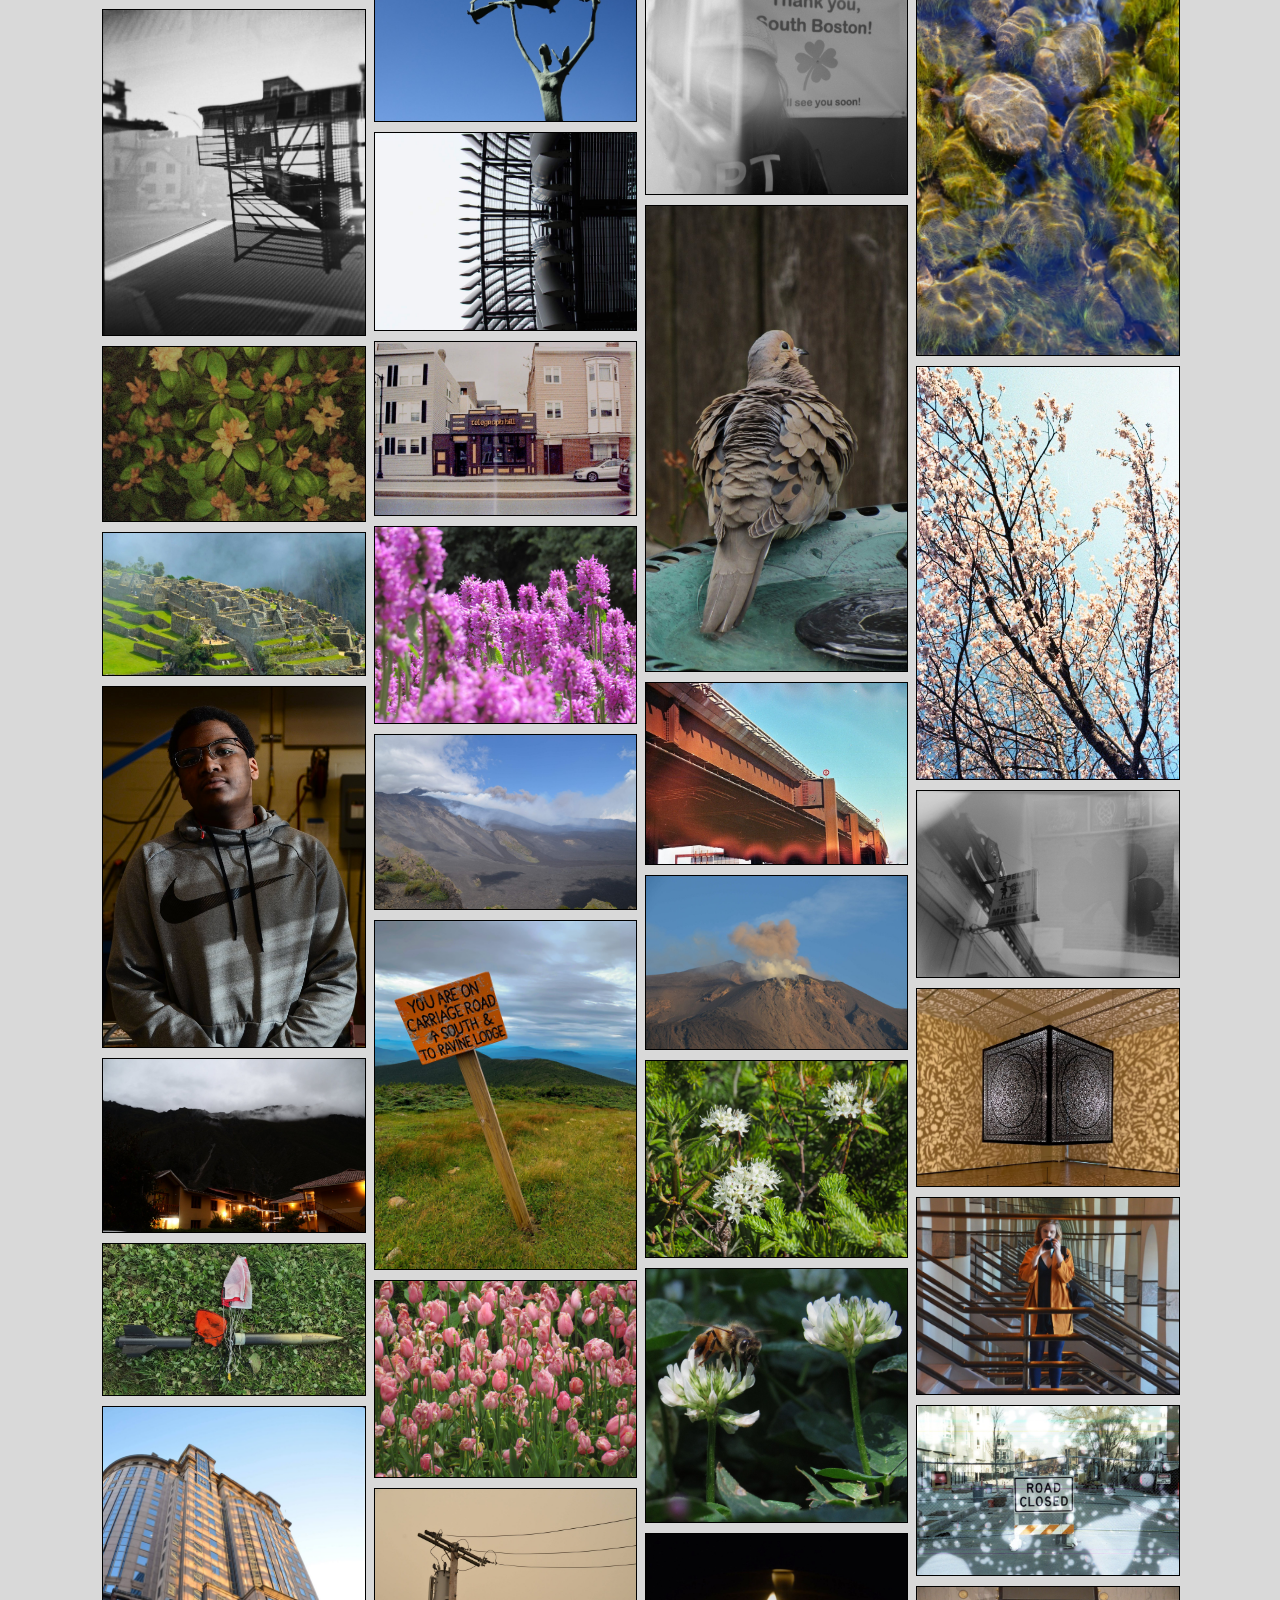
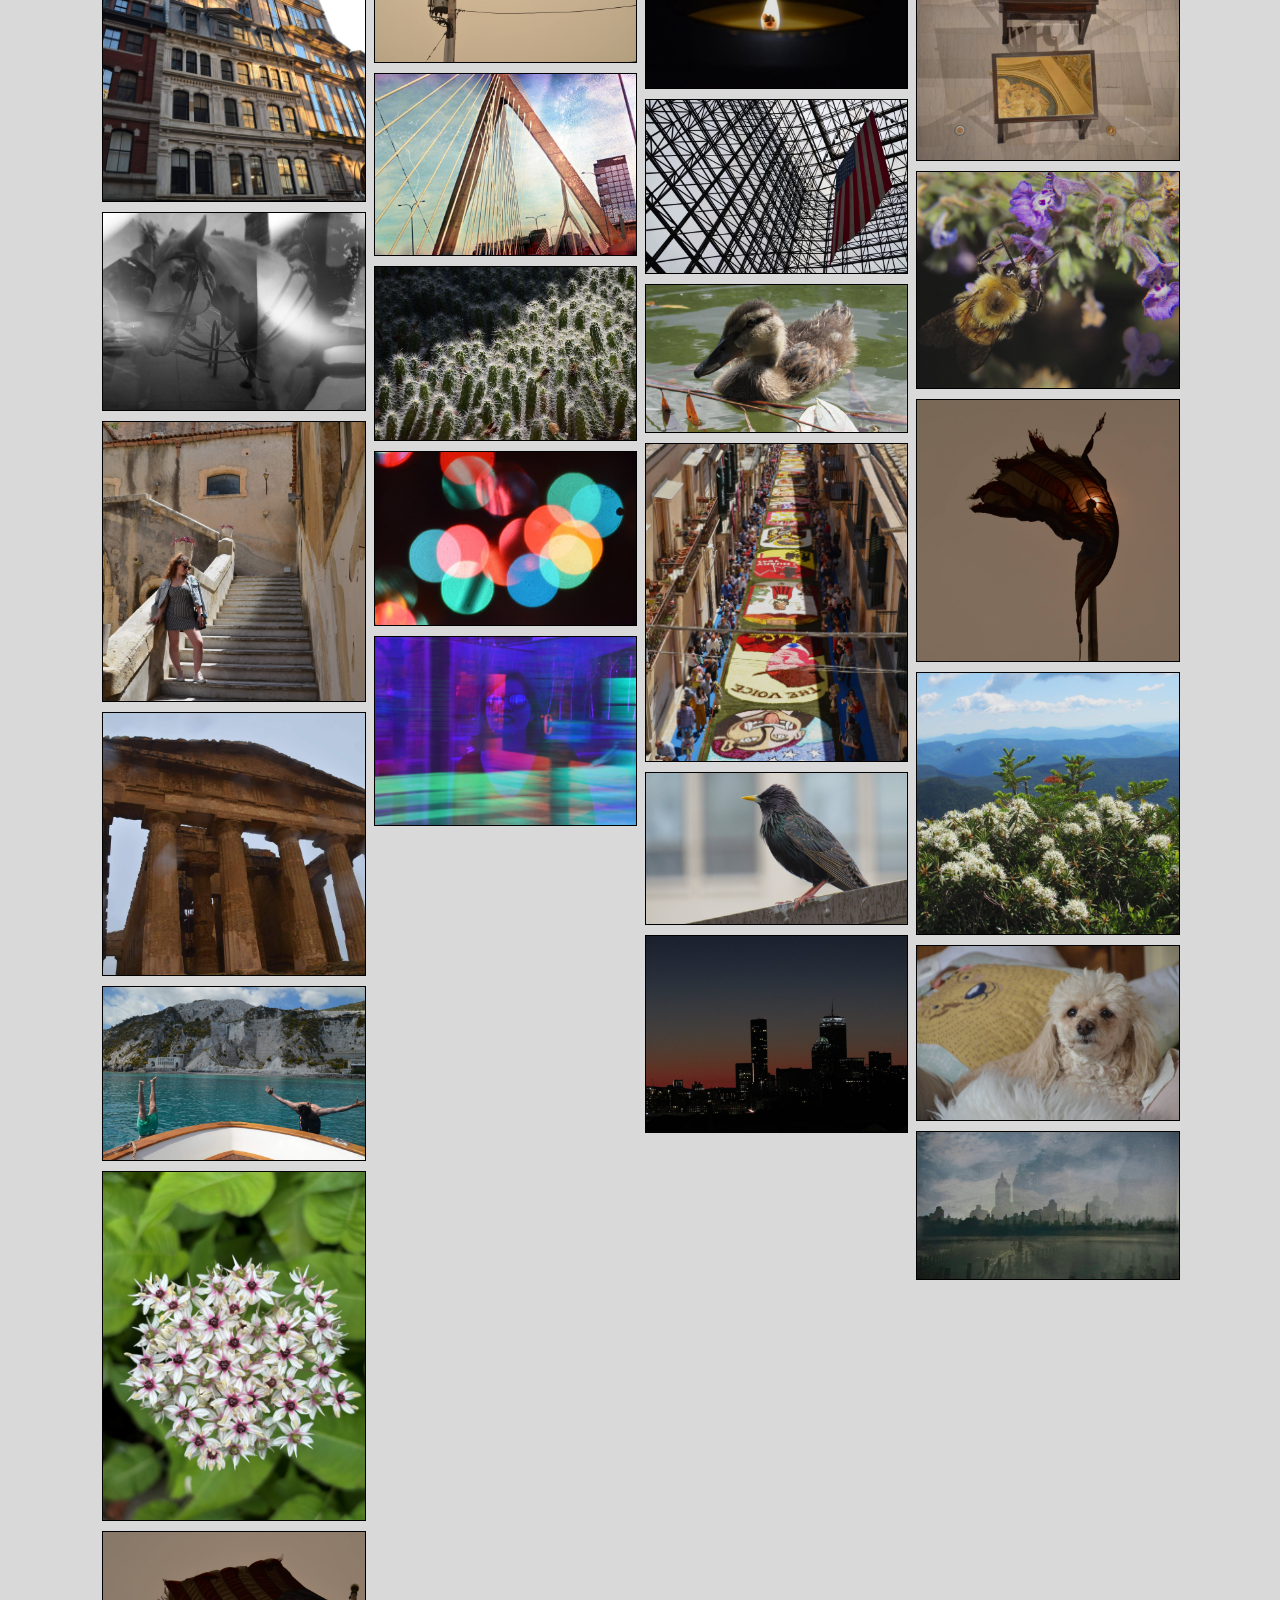
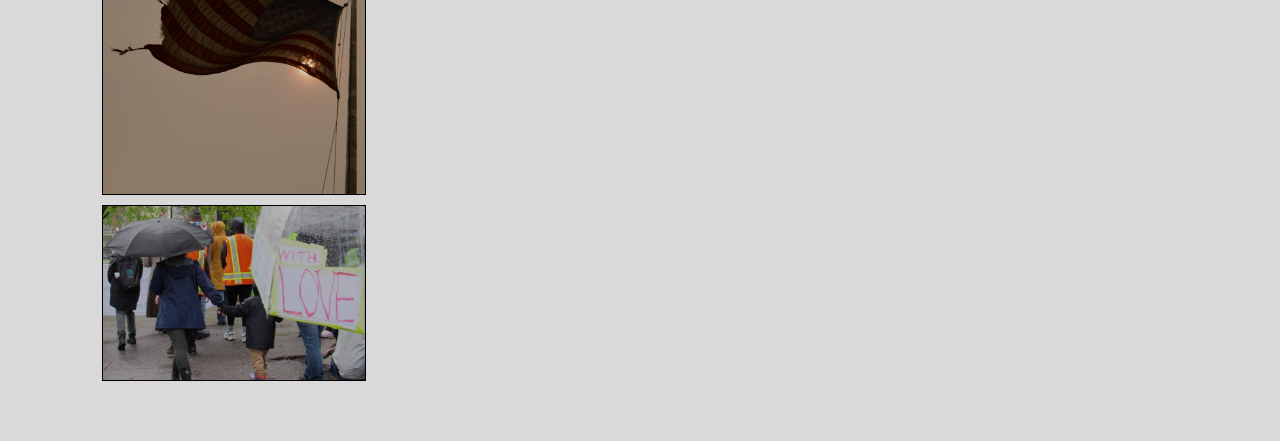
<file: photography.html>
<!DOCTYPE html>
<html lang="en">
  <head>
    <meta charset="UTF-8" />
    <link rel="icon" href="data:," />
    <link rel="stylesheet" href="styles.css" />
    <title>Echo St. Germain · Photography</title>
    <style>
      h1 {
        margin-top: 0;
      }
      .gallery {
        display: flex;
        gap: 10px;
        opacity: 0;
        transition: opacity 0.4s ease;
      }
      .gallery.ready {
        opacity: 1;
      }
      .col {
        flex: 1;
        display: flex;
        flex-direction: column;
        gap: 10px;
      }
      .gallery img {
        display: block;
        width: 100%;
        height: auto;
        border-radius: 0;
        border: 1px solid var(--text);
      }
      .controls {
        margin-bottom: 20px;
      }
      .controls select {
        font-family: inherit;
        font-size: 1em;
        padding: 6px 32px 6px 10px;
        background-color: var(--bg);
        color: var(--text);
        border: 1px solid var(--text);
        border-radius: 0;
        appearance: none;
        -webkit-appearance: none;
        cursor: pointer;
        background-image:
          linear-gradient(45deg, transparent 50%, var(--text) 50%),
          linear-gradient(135deg, var(--text) 50%, transparent 50%);
        background-position: calc(100% - 18px) center, calc(100% - 13px) center;
        background-size: 5px 5px, 5px 5px;
        background-repeat: no-repeat;
      }
      .controls select:focus {
        outline: 2px solid var(--text);
        outline-offset: 2px;
      }
    </style>
  </head>
  <body>
    <a class="back" href="index.html">&larr; Home</a>
    <h1>Photography</h1>

    <div class="controls">
      <label for="tagFilter">Filter by tag: </label>
      <select id="tagFilter">
        <option value="">All</option>
      </select>
    </div>

    <div class="gallery"></div>

    <script>
      const gallery = document.querySelector('.gallery');
      const TOTAL = 100;

      // Parse a CSV line, honoring double-quoted fields that may contain commas.
      function parseCsvLine(line) {
        const fields = [];
        let field = '';
        let inQuotes = false;
        for (let i = 0; i < line.length; i++) {
          const ch = line[i];
          if (inQuotes) {
            if (ch === '"' && line[i + 1] === '"') {
              field += '"';
              i++;
            } else if (ch === '"') {
              inQuotes = false;
            } else {
              field += ch;
            }
          } else if (ch === '"') {
            inQuotes = true;
          } else if (ch === ',') {
            fields.push(field);
            field = '';
          } else {
            field += ch;
          }
        }
        fields.push(field);
        return fields;
      }

      // Load photos.csv (Filename, Description, Tags) into a map keyed by filename.
      async function loadPhotoInfo() {
        const info = {};
        try {
          // Cache-bust so edits to photos.csv always show up, instead of
          // waiting out the CDN's cache (which can persist far longer than
          // its stated lifetime on low-traffic edge nodes).
          const res = await fetch(`photos.csv?v=${Date.now()}`);
          const text = await res.text();
          const lines = text.split(/\r?\n/).filter((line) => line.length > 0);
          for (const line of lines.slice(1)) {
            const [filename, description, tags] = parseCsvLine(line);
            info[filename] = { description: description || '', tags: tags || '' };
          }
        } catch (err) {
          console.warn('Could not load photos.csv', err);
        }
        return info;
      }

      // Build the list of photos: pictures/photo-01-small.jpg ... photo-70-small.jpg
      async function buildPhotos() {
        const info = await loadPhotoInfo();
        const photos = [];
        for (let n = 1; n <= TOTAL; n++) {
          const filename = `photo-${String(n).padStart(2, '0')}-small.jpg`;
          const { description = '', tags = '' } = info[filename] || {};
          const img = document.createElement('img');
          img.src = `pictures/${filename}`;
          img.alt = description || 'Photograph';
          if (description) img.title = description;
          if (tags) img.dataset.tags = tags;
          img.loading = 'lazy';
          photos.push(img);
        }
        return photos;
      }

      buildPhotos().then((photos) => {
        const tagFilter = document.getElementById('tagFilter');

        // Populate the tag dropdown with every tag found across all photos,
        // alongside how many photos carry each one.
        const tagCounts = new Map();
        photos.forEach((img) => {
          (img.dataset.tags || '').split(',').filter(Boolean).forEach((tag) => {
            tagCounts.set(tag, (tagCounts.get(tag) || 0) + 1);
          });
        });
        [...tagCounts.keys()].sort().forEach((tag) => {
          const option = document.createElement('option');
          option.value = tag;
          option.textContent = `${tag} (${tagCounts.get(tag)})`;
          tagFilter.appendChild(option);
        });

        // Deal the visible photos across the columns so the top row fills first.
        function layout() {
          const selectedTag = tagFilter.value;
          const visible = selectedTag
            ? photos.filter((img) => (img.dataset.tags || '').split(',').includes(selectedTag))
            : photos;

          const columnCount = window.innerWidth <= 500 ? 2 : 4;
          gallery.innerHTML = '';
          const columns = [];
          for (let i = 0; i < columnCount; i++) {
            const col = document.createElement('div');
            col.className = 'col';
            gallery.appendChild(col);
            columns.push(col);
          }
          visible.forEach((img, i) => columns[i % columnCount].appendChild(img));
        }

        layout();
        window.addEventListener('resize', layout);
        tagFilter.addEventListener('change', layout);

        // Reveal the gallery once every image has loaded, so the reflow is hidden.
        let remaining = photos.length;
        const markLoaded = () => {
          remaining--;
          if (remaining <= 0) gallery.classList.add('ready');
        };
        photos.forEach((img) => {
          if (img.complete) markLoaded();
          else {
            img.addEventListener('load', markLoaded, { once: true });
            img.addEventListener('error', markLoaded, { once: true });
          }
        });
      });
    </script>
    <script src="theme.js"></script>
  </body>
</html>
</file>
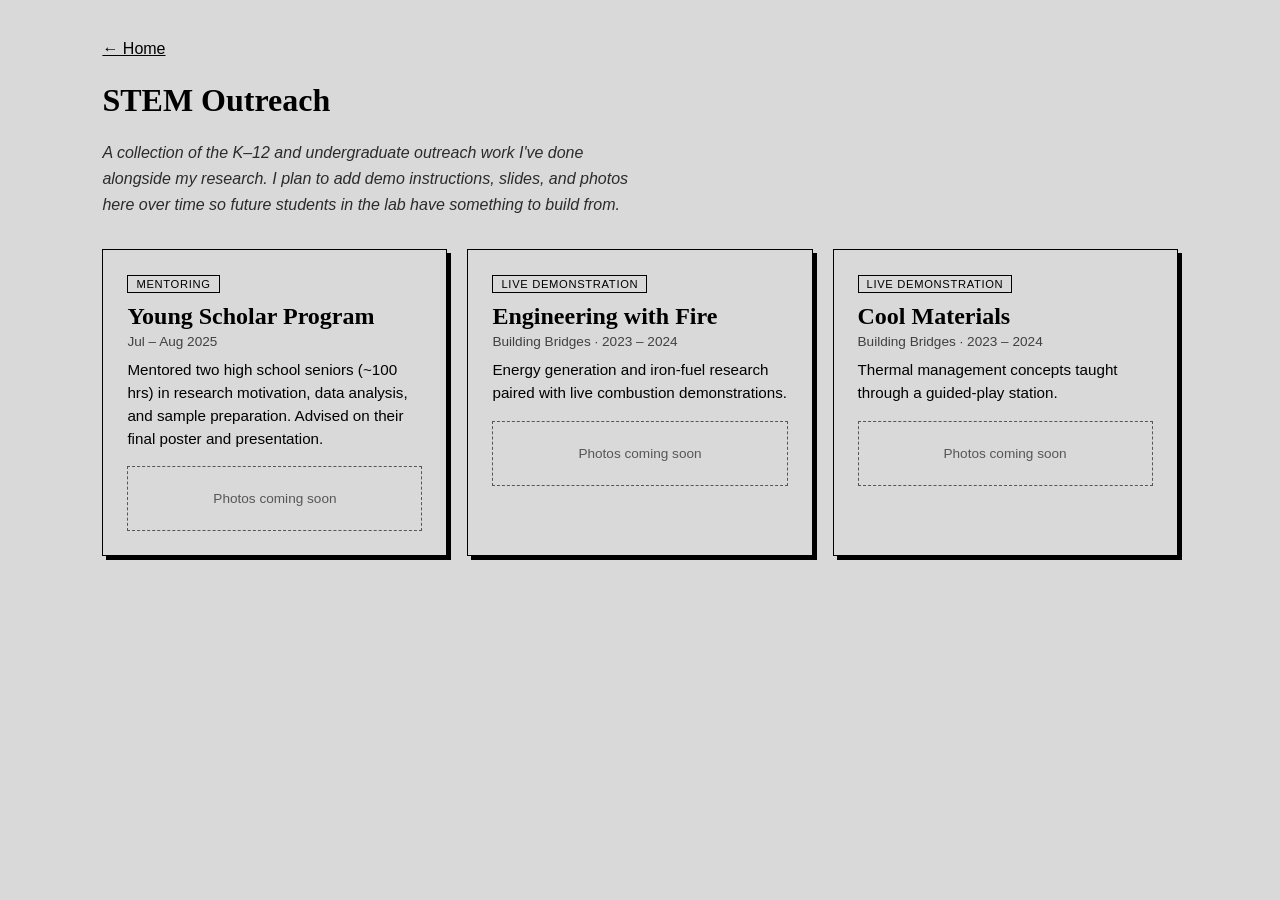
<file: stem-outreach.html>
<!DOCTYPE html>
<html lang="en">
  <head>
    <meta charset="UTF-8" />
    <link rel="icon" href="data:," />
    <link rel="stylesheet" href="styles.css" />
    <title>Echo St. Germain · STEM Outreach</title>
    <style>
      h1 {
        margin-top: 0;
      }
      .note {
        max-width: 60ch;
        line-height: 1.6;
        font-style: italic;
        opacity: 0.8;
      }
      .grid {
        display: grid;
        grid-template-columns: repeat(auto-fit, minmax(260px, 1fr));
        gap: 20px;
        margin-top: 32px;
      }
      .box {
        border: 1px solid var(--text);
        border-radius: 0;
        box-shadow: 4px 4px 0 var(--text);
        padding: 24px;
      }
      .box .type {
        display: inline-block;
        font-size: 0.7rem;
        letter-spacing: 0.06em;
        text-transform: uppercase;
        border: 1px solid var(--text);
        padding: 2px 8px;
        margin-bottom: 10px;
      }
      .box h2 {
        margin: 0 0 4px;
      }
      .box .date {
        font-size: 0.85rem;
        opacity: 0.7;
        margin-bottom: 10px;
      }
      .box p {
        font-size: 0.95rem;
        line-height: 1.5;
        margin: 0;
      }
      .photos {
        margin-top: 16px;
        padding: 24px 12px;
        border: 1px dashed var(--text);
        text-align: center;
        font-size: 0.85rem;
        opacity: 0.6;
      }
    </style>
  </head>
  <body>
    <a class="back" href="index.html">&larr; Home</a>
    <h1>STEM Outreach</h1>
    <p class="note">
      A collection of the K&ndash;12 and undergraduate outreach work I've done alongside my
      research. I plan to add demo instructions, slides, and photos here over time so future
      students in the lab have something to build from.
    </p>

    <div class="grid">
      <div class="box">
        <span class="type">Mentoring</span>
        <h2>Young Scholar Program</h2>
        <div class="date">Jul &ndash; Aug 2025</div>
        <p>
          Mentored two high school seniors (~100 hrs) in research motivation, data analysis, and
          sample preparation. Advised on their final poster and presentation.
        </p>
        <div class="photos">Photos coming soon</div>
      </div>

      <div class="box">
        <span class="type">Live demonstration</span>
        <h2>Engineering with Fire</h2>
        <div class="date">Building Bridges &middot; 2023 &ndash; 2024</div>
        <p>
          Energy generation and iron-fuel research paired with live combustion demonstrations.
        </p>
        <div class="photos">Photos coming soon</div>
      </div>

      <div class="box">
        <span class="type">Live demonstration</span>
        <h2>Cool Materials</h2>
        <div class="date">Building Bridges &middot; 2023 &ndash; 2024</div>
        <p>
          Thermal management concepts taught through a guided-play station.
        </p>
        <div class="photos">Photos coming soon</div>
      </div>
    </div>

    <script src="theme.js"></script>
  </body>
</html>
</file>
<file: styles.css>
body {
  --bg: #d9d9d9;
  --text: #000000;
  background: var(--bg);
  color: var(--text);
  font-family: -apple-system, "Segoe UI", Helvetica, Arial, sans-serif;
  max-width: 1100px;
  margin: 0 auto;
  padding: 40px clamp(20px, 8vw, 200px) 60px;
}
h1, h2, h3 {
  font-family: Georgia, "Times New Roman", serif;
}
a {
  color: var(--text);
}
.back {
  display: inline-block;
  margin-bottom: 24px;
}
.card, .box, .theme {
  border: 1px solid var(--text);
  border-radius: 0;
  box-shadow: 4px 4px 0 var(--text);
}
</file>
